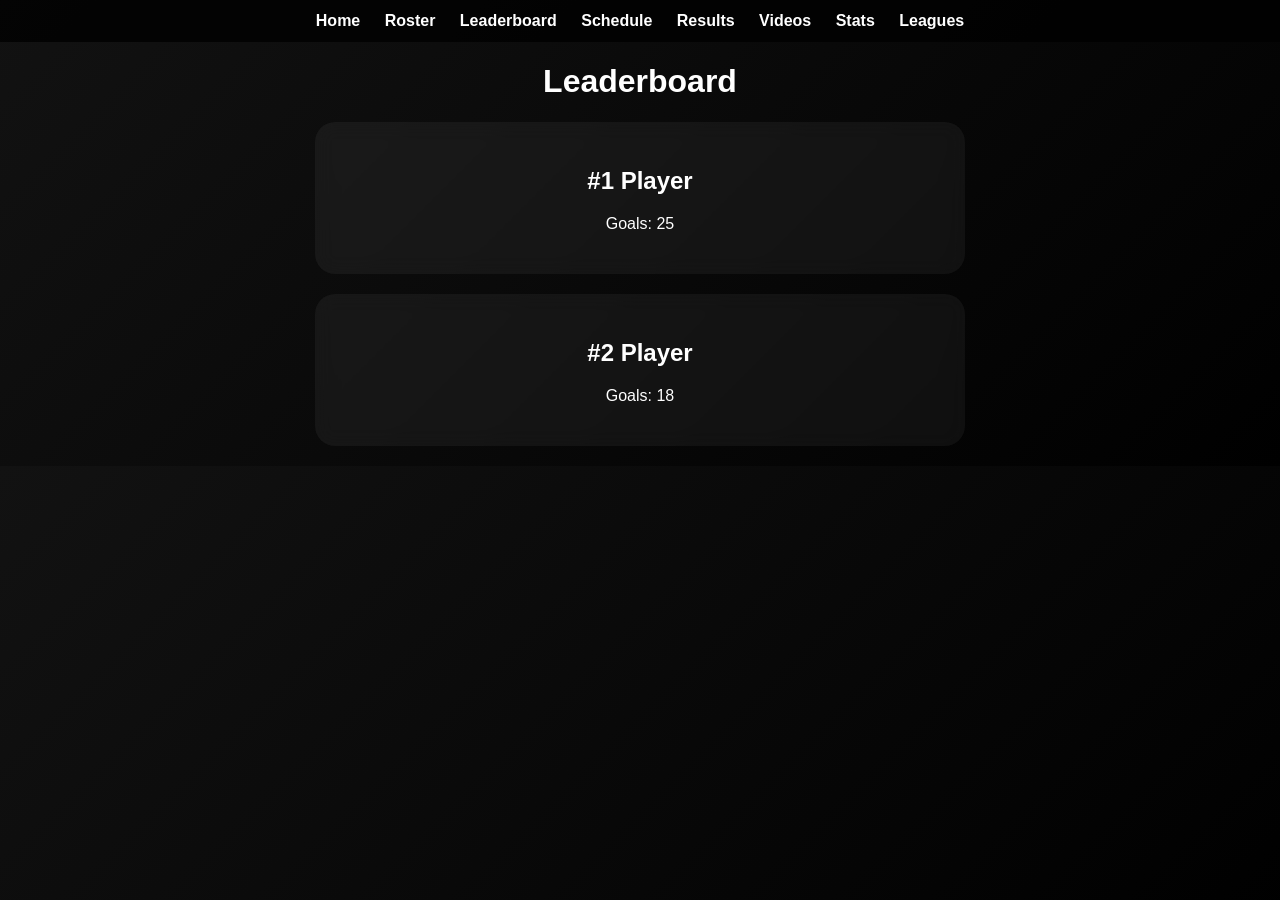
<file: leaderboard.html>
<!DOCTYPE html>
<html>
<head>
<meta name="viewport" content="width=device-width, initial-scale=1.0">
<link rel="stylesheet" href="style.css">
<script defer src="script.js"></script>
</head>

<body class="fade">

<div class="navbar">
  <a href="index.html">Home</a>
  <a href="roster.html">Roster</a>
  <a href="leaderboard.html">Leaderboard</a>
  <a href="schedule.html">Schedule</a>
  <a href="results.html">Results</a>
  <a href="videos.html">Videos</a>
  <a href="stats.html">Stats</a>
  <a href="leagues.html">Leagues</a>
</div>

<h1>Leaderboard</h1>

<div class="card">
  <h2>#1 Player</h2>
  <p>Goals: 25</p>
</div>

<div class="card">
  <h2>#2 Player</h2>
  <p>Goals: 18</p>
</div>

</body>
</html>
</file>
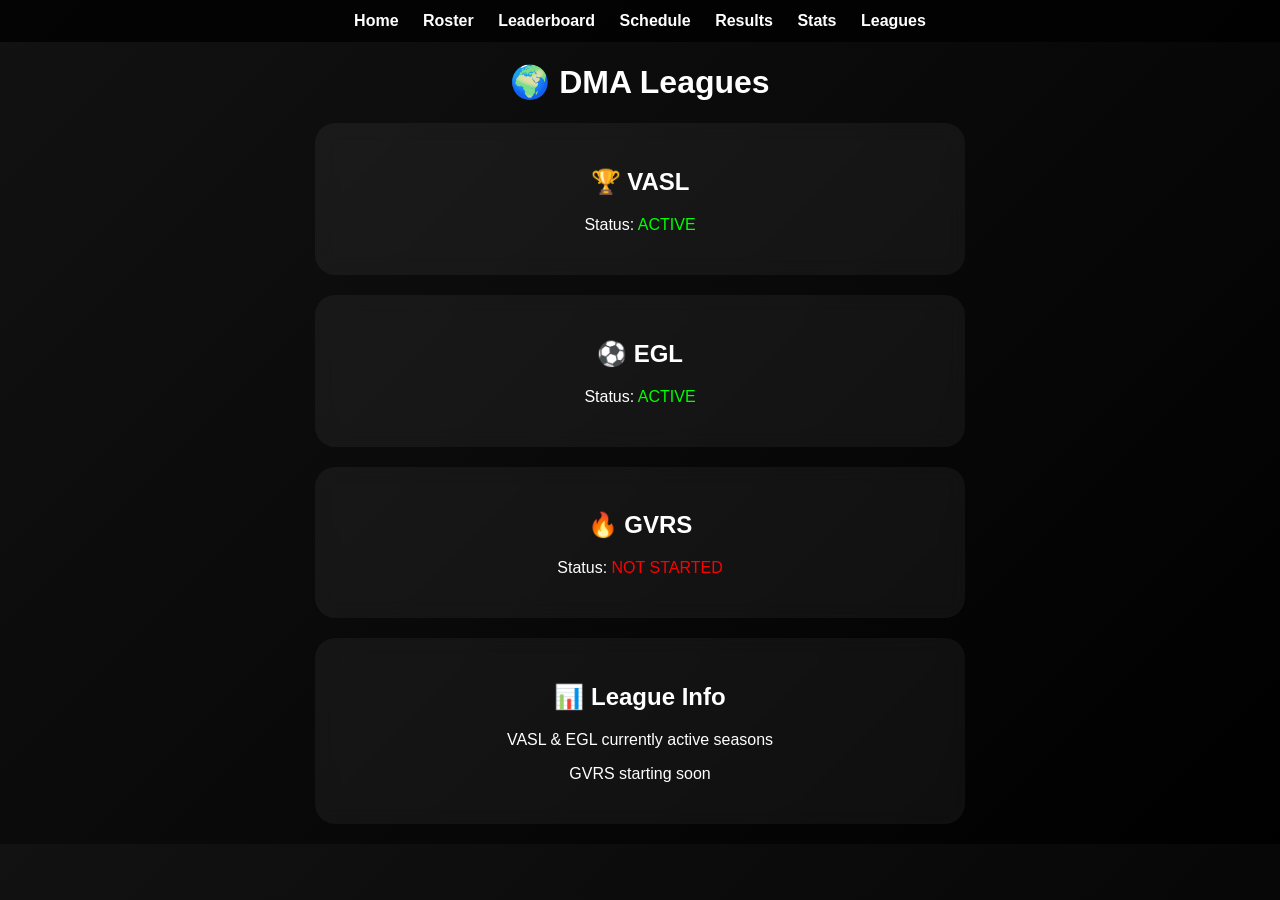
<file: leagues.html>
<!DOCTYPE html>
<html>
<head>
<meta name="viewport" content="width=device-width, initial-scale=1.0">

<title>DMA Leagues</title>

<link rel="stylesheet" href="style.css">
<script defer src="script.js"></script>
</head>

<body class="fade">

<!-- NAVBAR -->
<div class="navbar">
  <a href="index.html">Home</a>
  <a href="roster.html">Roster</a>
  <a href="leaderboard.html">Leaderboard</a>
  <a href="schedule.html">Schedule</a>
  <a href="results.html">Results</a>
  <a href="stats.html">Stats</a>
  <a href="leagues.html">Leagues</a>
</div>

<h1>🌍 DMA Leagues</h1>

<!-- VASL -->
<div class="card">
  <h2>🏆 VASL</h2>
  <p>Status: <span style="color:lime;">ACTIVE</span></p>
</div>

<!-- EGL -->
<div class="card">
  <h2>⚽ EGL</h2>
  <p>Status: <span style="color:lime;">ACTIVE</span></p>
</div>

<!-- GVRS -->
<div class="card">
  <h2>🔥 GVRS</h2>
  <p>Status: <span style="color:red;">NOT STARTED</span></p>
</div>

<!-- EXTRA INFO -->
<div class="card">
  <h2>📊 League Info</h2>
  <p>VASL & EGL currently active seasons</p>
  <p>GVRS starting soon</p>
</div>

<!-- BOTTOM NAV -->
<div class="bottom-nav">
  <a href="index.html">🏠</a>
  <a href="roster.html">⚽</a>
  <a href="leaderboard.html">🏆</a>
  <a href="schedule.html">📅</a>
  <a href="leagues.html">🌍</a>
</div>

</body>
</html>
</file>
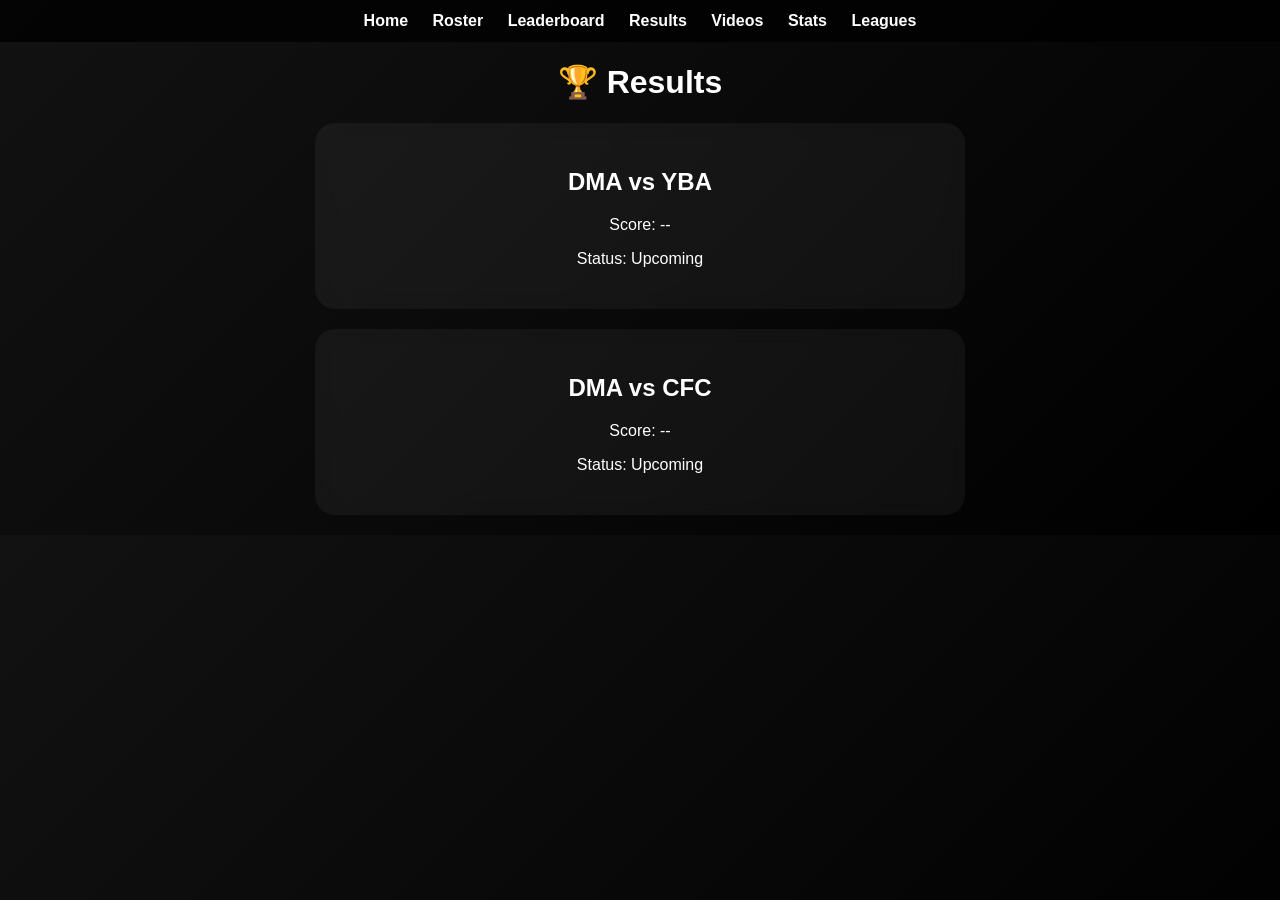
<file: results.html>
<!DOCTYPE html>
<html>
<head>
<meta name="viewport" content="width=device-width, initial-scale=1.0">
<link rel="stylesheet" href="style.css">
<script defer src="script.js"></script>
</head>

<body class="fade">

<div class="navbar">
  <a href="index.html">Home</a>
  <a href="roster.html">Roster</a>
  <a href="leaderboard.html">Leaderboard</a>
  <a href="results.html">Results</a>
  <a href="videos.html">Videos</a>
  <a href="stats.html">Stats</a>
  <a href="leagues.html">Leagues</a>
</div>

<h1>🏆 Results</h1>

<div class="card">
  <h2>DMA vs YBA</h2>
  <p>Score: --</p>
  <p>Status: Upcoming</p>
</div>

<div class="card">
  <h2>DMA vs CFC</h2>
  <p>Score: --</p>
  <p>Status: Upcoming</p>
</div>

</body>
</html>
</file>
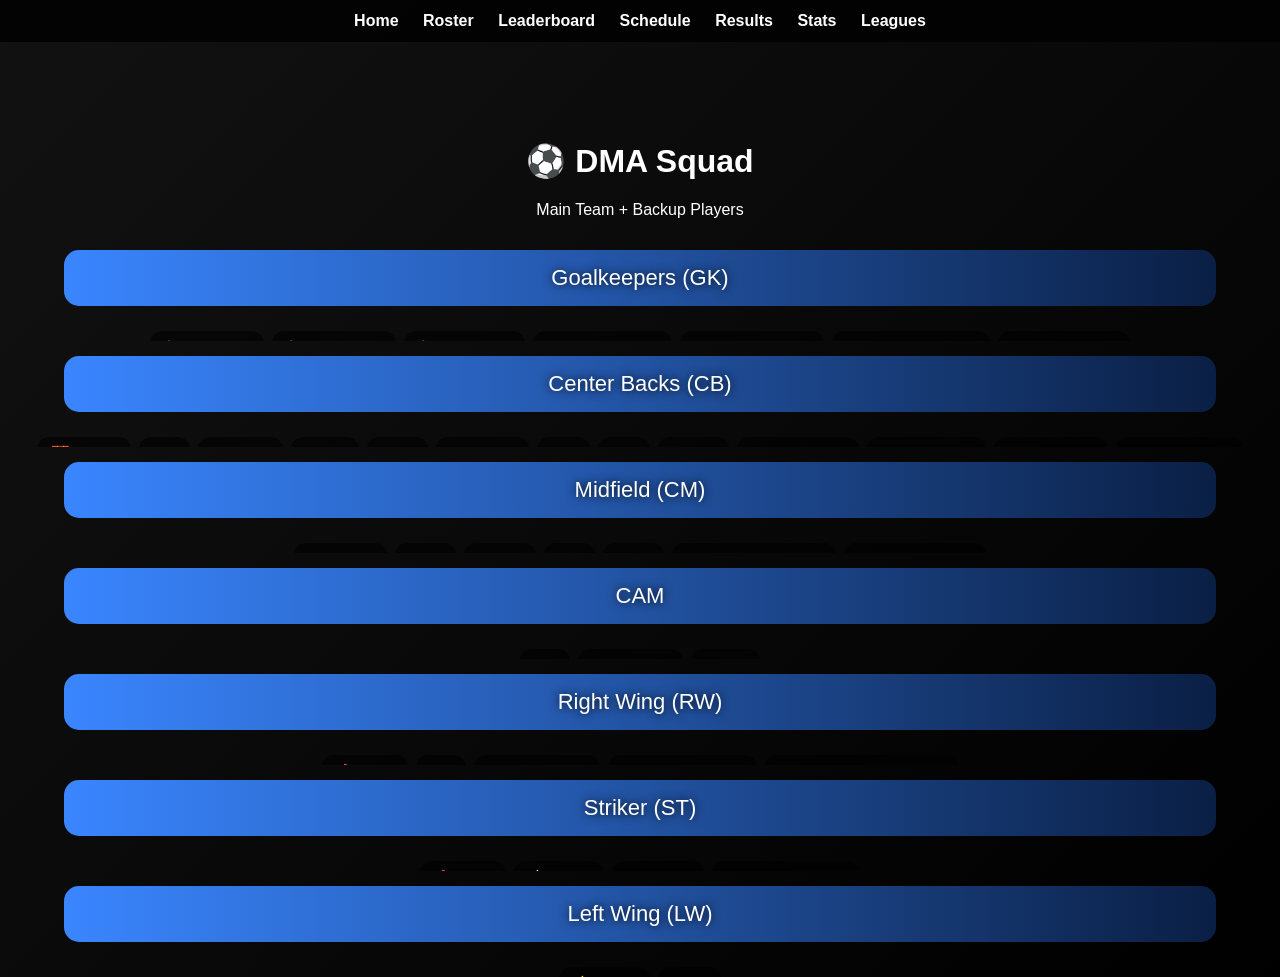
<file: roster.html>
<!DOCTYPE html>
<html>
<head>
<meta name="viewport" content="width=device-width, initial-scale=1.0">

<link rel="stylesheet" href="style.css">
<script defer src="script.js"></script>
<div class="navbar">
  <a href="index.html">Home</a>
  <a href="roster.html">Roster</a>
  <a href="leaderboard.html">Leaderboard</a>
  <a href="schedule.html">Schedule</a>
  <a href="results.html">Results</a>
  <a href="stats.html">Stats</a>
  <a href="leagues.html">Leagues</a>
</div>
<title>DMA Roster</title>

<style>

/* HEADER */
.roster-header {
  margin-top: 100px;
}

/* POSITION BUTTON */
.position-btn {
  background: linear-gradient(to right, #3a86ff, #0a1f44);
  color: white;
  border: none;
  padding: 15px;
  width: 90%;
  font-size: 22px;
  margin: 15px auto;
  border-radius: 15px;
  cursor: pointer;
  text-shadow: 0 0 10px black;
  transition: 0.3s;
}

.position-btn:hover {
  transform: scale(1.05);
}

/* PLAYER CONTAINER */
.players {
  display: flex;
  flex-wrap: wrap;
  justify-content: center;
  gap: 8px;
  padding: 10px;
  max-height: 0;
  overflow: hidden;
  transition: max-height 0.4s ease;
}

/* SHOW PLAYERS */
.players.show {
  max-height: 500px;
}

/* PLAYER STYLE */
.player {
  background: rgba(0,0,0,0.6);
  padding: 8px 14px;
  border-radius: 12px;
  font-size: 15px;
  cursor: pointer;
  transition: 0.3s;
}

.player:hover {
  transform: scale(1.1);
  box-shadow: 0 0 12px white;
}

/* MOBILE FIX */
@media(max-width: 768px){
  .player {
    font-size: 17px;
    padding: 10px;
  }

  .position-btn {
    font-size: 20px;
  }
}

</style>

</head>

<body class="fade">

<!-- HEADER -->
<div class="roster-header">
  <h1>⚽ DMA Squad</h1>
  <p>Main Team + Backup Players</p>
</div>

<!-- GK -->
<button class="position-btn" onclick="toggle(this)">Goalkeepers (GK)</button>
<div class="players">
  <div class="player" data-name="xd234jsjs">🧤 xd234jsjs</div>
  <div class="player" data-name="silentbrody">🧤 silentbrody</div>
  <div class="player" data-name="lazzy neyy">🧤 lazzy neyy</div>
  <div class="player" data-name="mencho">Backup: mencho</div>
  <div class="player" data-name="jonathan">Backup: jonathan</div>
  <div class="player" data-name="splashaldo">Backup: splashaldo</div>
  <div class="player" data-name="breezy">Backup: breezy</div>
</div>

<!-- CB -->
<button class="position-btn" onclick="toggle(this)">Center Backs (CB)</button>
<div class="players">
  <div class="player" data-name="JT.vrfs">🧱 JT.vrfs</div>
  <div class="player" data-name="sky">sky</div>
  <div class="player" data-name="snowzzz">snowzzz</div>
  <div class="player" data-name="daniel">daniel</div>
  <div class="player" data-name="hugo">hugo</div>
  <div class="player" data-name="chicharito">chicharito</div>
  <div class="player" data-name="ado">ado</div>
  <div class="player" data-name="prix">prix</div>
  <div class="player" data-name="callum">callum</div>
  <div class="player" data-name="biggy">Backup: biggy</div>
  <div class="player" data-name="chris">Backup: chris</div>
  <div class="player" data-name="tyler">Backup: tyler</div>
  <div class="player" data-name="comet">Backup: comet</div>
  <div class="player" data-name="chico">Backup: chico</div>
  <div class="player" data-name="KAFZ">Backup: KAFZ</div>
</div>

<!-- CM -->
<button class="position-btn" onclick="toggle(this)">Midfield (CM)</button>
<div class="players">
  <div class="player" data-name="fork david">fork david</div>
  <div class="player" data-name="lunar">lunar</div>
  <div class="player" data-name="danny.">danny.</div>
  <div class="player" data-name="sky">sky</div>
  <div class="player" data-name="goob">goob</div>
  <div class="player" data-name="cole palmer">Backup: cole palmer</div>
  <div class="player" data-name="hasbulla">Backup: hasbulla</div>
</div>

<!-- CAM -->
<button class="position-btn" onclick="toggle(this)">CAM</button>
<div class="players">
  <div class="player" data-name="bro">bro</div>
  <div class="player" data-name="cole palmer">cole palmer</div>
  <div class="player" data-name="vortex">vortex</div>
</div>

<!-- RW -->
<button class="position-btn" onclick="toggle(this)">Right Wing (RW)</button>
<div class="players">
  <div class="player" data-name="chico">🔥 chico</div>
  <div class="player" data-name="sky">sky</div>
  <div class="player" data-name="mikey">Backup: mikey</div>
  <div class="player" data-name="lazy neyy">Backup: lazy neyy</div>
  <div class="player" data-name="AE.JAYSHOUEI">Backup: AE.JAYSHOUEI</div>
</div>

<!-- ST -->
<button class="position-btn" onclick="toggle(this)">Striker (ST)</button>
<div class="players">
  <div class="player" data-name="chico">🔥 chico</div>
  <div class="player" data-name="mikey">⭐ mikey</div>
  <div class="player" data-name="rodrygotg">rodrygotg</div>
  <div class="player" data-name="xd234jsjs">Backup: xd234jsjs</div>
</div>

<!-- LW -->
<button class="position-btn" onclick="toggle(this)">Left Wing (LW)</button>
<div class="players">
  <div class="player" data-name="mikey">⭐ mikey</div>
  <div class="player" data-name="vinas">vinas</div>
</div>

<script>
// dropdown toggle
function toggle(btn){
  let list = btn.nextElementSibling;
  list.classList.toggle("show");
}

// player click → go to profile
document.querySelectorAll(".player").forEach(player => {
  player.addEventListener("click", () => {
    let name = player.getAttribute("data-name");
    window.location = "player.html?name=" + encodeURIComponent(name);
  });
});
</script>

</body>
</html>
</file>
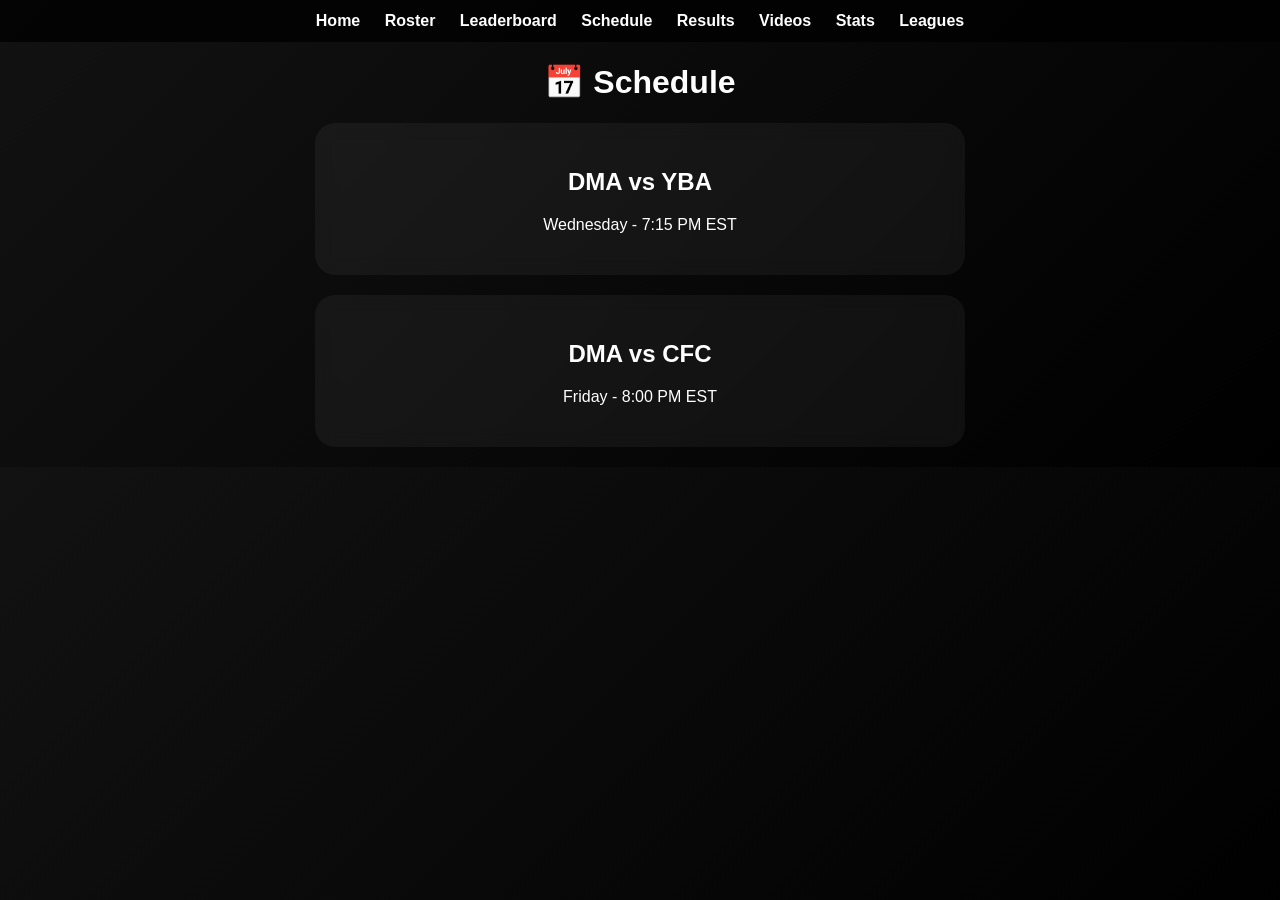
<file: schedule.html>
<!DOCTYPE html>
<html>
<head>
<meta name="viewport" content="width=device-width, initial-scale=1.0">
<link rel="stylesheet" href="style.css">
<script defer src="script.js"></script>
</head>

<body class="fade">

<div class="navbar">
  <a href="index.html">Home</a>
  <a href="roster.html">Roster</a>
  <a href="leaderboard.html">Leaderboard</a>
  <a href="schedule.html">Schedule</a>
  <a href="results.html">Results</a>
  <a href="videos.html">Videos</a>
  <a href="stats.html">Stats</a>
  <a href="leagues.html">Leagues</a>
</div>

<h1>📅 Schedule</h1>

<div class="card">
  <h2>DMA vs YBA</h2>
  <p>Wednesday - 7:15 PM EST</p>
</div>

<div class="card">
  <h2>DMA vs CFC</h2>
  <p>Friday - 8:00 PM EST</p>
</div>

</body>
</html>
</file>
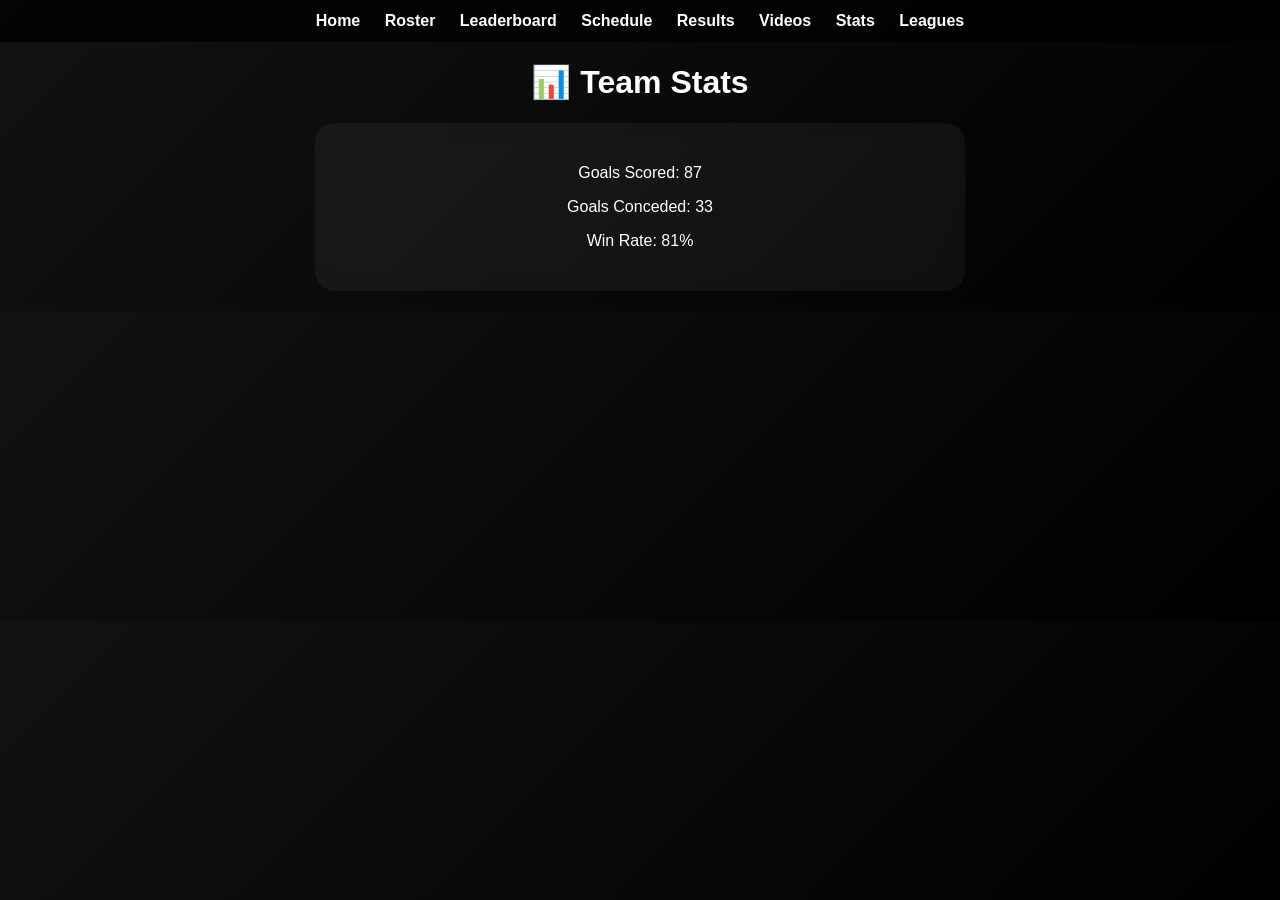
<file: stats.html>
<!DOCTYPE html>
<html>
<head>
<meta name="viewport" content="width=device-width, initial-scale=1.0">
<link rel="stylesheet" href="style.css">
<script defer src="script.js"></script>
</head>

<body class="fade">

<div class="navbar">
  <a href="index.html">Home</a>
  <a href="roster.html">Roster</a>
  <a href="leaderboard.html">Leaderboard</a>
  <a href="schedule.html">Schedule</a>
  <a href="results.html">Results</a>
  <a href="videos.html">Videos</a>
  <a href="stats.html">Stats</a>
  <a href="leagues.html">Leagues</a>
</div>

<h1>📊 Team Stats</h1>

<div class="card">
  <p>Goals Scored: 87</p>
  <p>Goals Conceded: 33</p>
  <p>Win Rate: 81%</p>
</div>

</body>
</html>
</file>
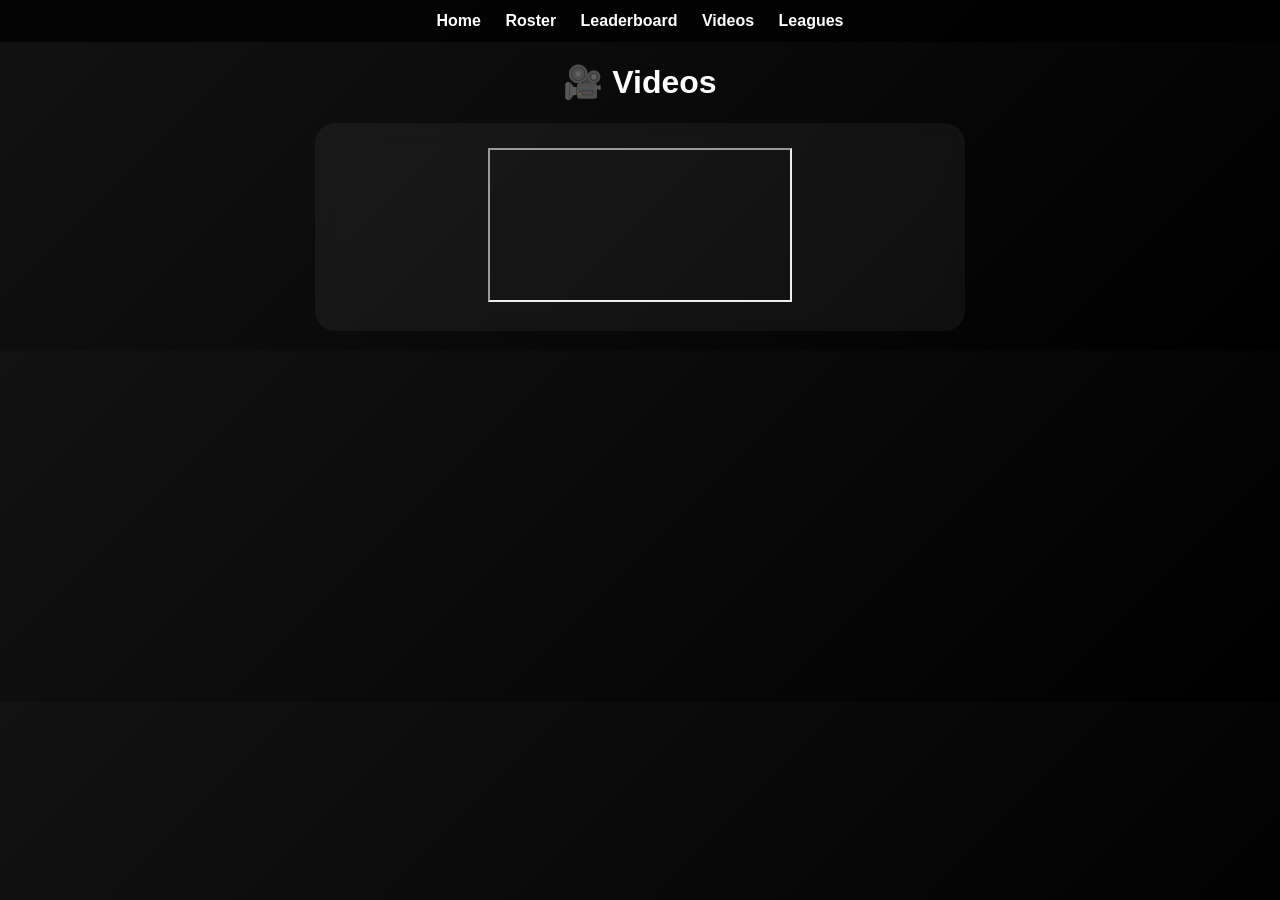
<file: videos.html>
<!DOCTYPE html>
<html>
<head>
<link rel="stylesheet" href="style.css">
<script defer src="script.js"></script>
</head>

<body class="fade">

<div class="navbar">
  <a href="index.html">Home</a>
  <a href="roster.html">Roster</a>
  <a href="leaderboard.html">Leaderboard</a>
  <a href="videos.html">Videos</a>
  <a href="leagues.html">Leagues</a>
</div>

<h1>🎥 Videos</h1>

<div class="card">
  <iframe src="https://www.youtube.com/embed/dQw4w9WgXcQ"></iframe>
</div>

</body>
</html>
</file>
<file: style.css>
/* RESET */
body {
  margin: 0;
  font-family: Arial, sans-serif;
  text-align: center;
  color: white;
  scroll-behavior: smooth;

  /* DARK PROFESSIONAL BACKGROUND */
  background: linear-gradient(135deg, #121212, #000000);
}

/* NAVBAR */
.navbar {
  background: rgba(0,0,0,0.8);
  padding: 12px;
  position: sticky;
  top: 0;
  z-index: 100;
}

.navbar a {
  color: white;
  margin: 10px;
  text-decoration: none;
  font-weight: bold;
}

.navbar a:hover {
  text-decoration: underline;
}

/* HERO */
.hero {
  padding: 80px 20px;
}

.glow {
  font-size: 60px;
  text-shadow: 0 0 20px white, 0 0 40px #3a86ff;
}

/* BUTTON */
.btn {
  display: inline-block;
  margin-top: 15px;
  padding: 12px 20px;
  font-size: 18px;
  background: #3a86ff;
  color: white;
  border-radius: 20px;
  text-decoration: none;
  border: none;
  cursor: pointer;
}

.btn:hover {
  background: #265ecf;
}

/* CLOCK */
.clock-box {
  margin-top: 15px;
  padding: 12px 20px;
  display: inline-block;
  background: rgba(255,255,255,0.05);
  border-radius: 15px;
}

#clock-time {
  font-size: 24px;
  font-weight: bold;
}

#clock-date {
  font-size: 14px;
  opacity: 0.7;
}

/* SOCIALS */
.socials-pro {
  margin-top: 20px;
}

.follow-text {
  font-size: 14px;
  opacity: 0.7;
}

.social-icons {
  display: flex;
  justify-content: center;
  gap: 15px;
}

.social-btn {
  width: 50px;
  height: 50px;
  background: rgba(255,255,255,0.08);
  border-radius: 50%;
  display: flex;
  justify-content: center;
  align-items: center;
  transition: 0.3s;
}

.social-btn img {
  width: 24px;
}

.social-btn:hover {
  transform: scale(1.1);
  box-shadow: 0 0 15px rgba(255,255,255,0.3);
}

/* SECTION */
.section {
  margin-top: 60px;
}

/* CARDS */
.card {
  background: rgba(255,255,255,0.05);
  margin: 20px auto;
  padding: 25px;
  border-radius: 20px;
  max-width: 600px;
  backdrop-filter: blur(10px);
  transition: 0.3s;
}

.card:hover {
  transform: scale(1.03);
}

/* LIVE MATCH */
.live-match {
  border: 2px solid red;
  animation: pulse 1.5s infinite;
}

@keyframes pulse {
  50% { box-shadow: 0 0 20px red; }
}

/* GRID */
.grid {
  display: grid;
  grid-template-columns: repeat(2, 1fr);
  gap: 15px;
  padding: 10px;
}

.grid-card {
  background: rgba(255,255,255,0.05);
  padding: 30px;
  border-radius: 20px;
  text-decoration: none;
  color: white;
  font-size: 20px;
  transition: 0.3s;
}

.grid-card:hover {
  transform: scale(1.05);
  box-shadow: 0 0 20px white;
}

/* BOTTOM NAV */
.bottom-nav {
  display: none;
}

@media(max-width: 768px){

  .bottom-nav {
    display: flex;
    position: fixed;
    bottom: 0;
    width: 100%;
    background: rgba(0,0,0,0.9);
    justify-content: space-around;
    padding: 12px 0;
  }

  .bottom-nav a {
    color: white;
    font-size: 22px;
  }

  body {
    padding-bottom: 70px;
  }

}

/* MOBILE */
@media(max-width: 768px){

  .glow {
    font-size: 40px;
  }

  .grid {
    grid-template-columns: 1fr;
  }

  .card {
    width: 90%;
  }

}
/* GLOBAL HOVER EFFECT */
a, .btn, .card, .grid-card, .player, .social-btn {
  transition: all 0.3s ease;
}

a:hover, .btn:hover, .grid-card:hover {
  transform: translateY(-3px) scale(1.05);
  box-shadow: 0 0 15px rgba(255,255,255,0.4);
}

.card:hover {
  transform: scale(1.03);
  box-shadow: 0 0 20px rgba(255,255,255,0.2);
}
.btn:hover, .grid-card:hover {
  box-shadow: 0 0 20px #3a86ff;
}
.navbar a {
  position: relative;
}

.navbar a::after {
  content: "";
  position: absolute;
  width: 0%;
  height: 2px;
  background: #3a86ff;
  left: 0;
  bottom: -5px;
  transition: 0.3s;
}

.navbar a:hover::after {
  width: 100%;
}
.btn:active {
  transform: scale(0.95);
}
body {
  opacity: 0;
  transition: opacity 0.5s ease;
}

body.show {
  opacity: 1;
}
.fade-in {
  opacity: 0;
  transform: translateY(20px);
  transition: 0.6s;
}

.fade-in.show {
  opacity: 1;
  transform: translateY(0);
}
.live-match {
  border: 2px solid red;
  animation: pulse 1.5s infinite;
}

@keyframes pulse {
  50% {
    box-shadow: 0 0 25px red;
  }
}
</file>
